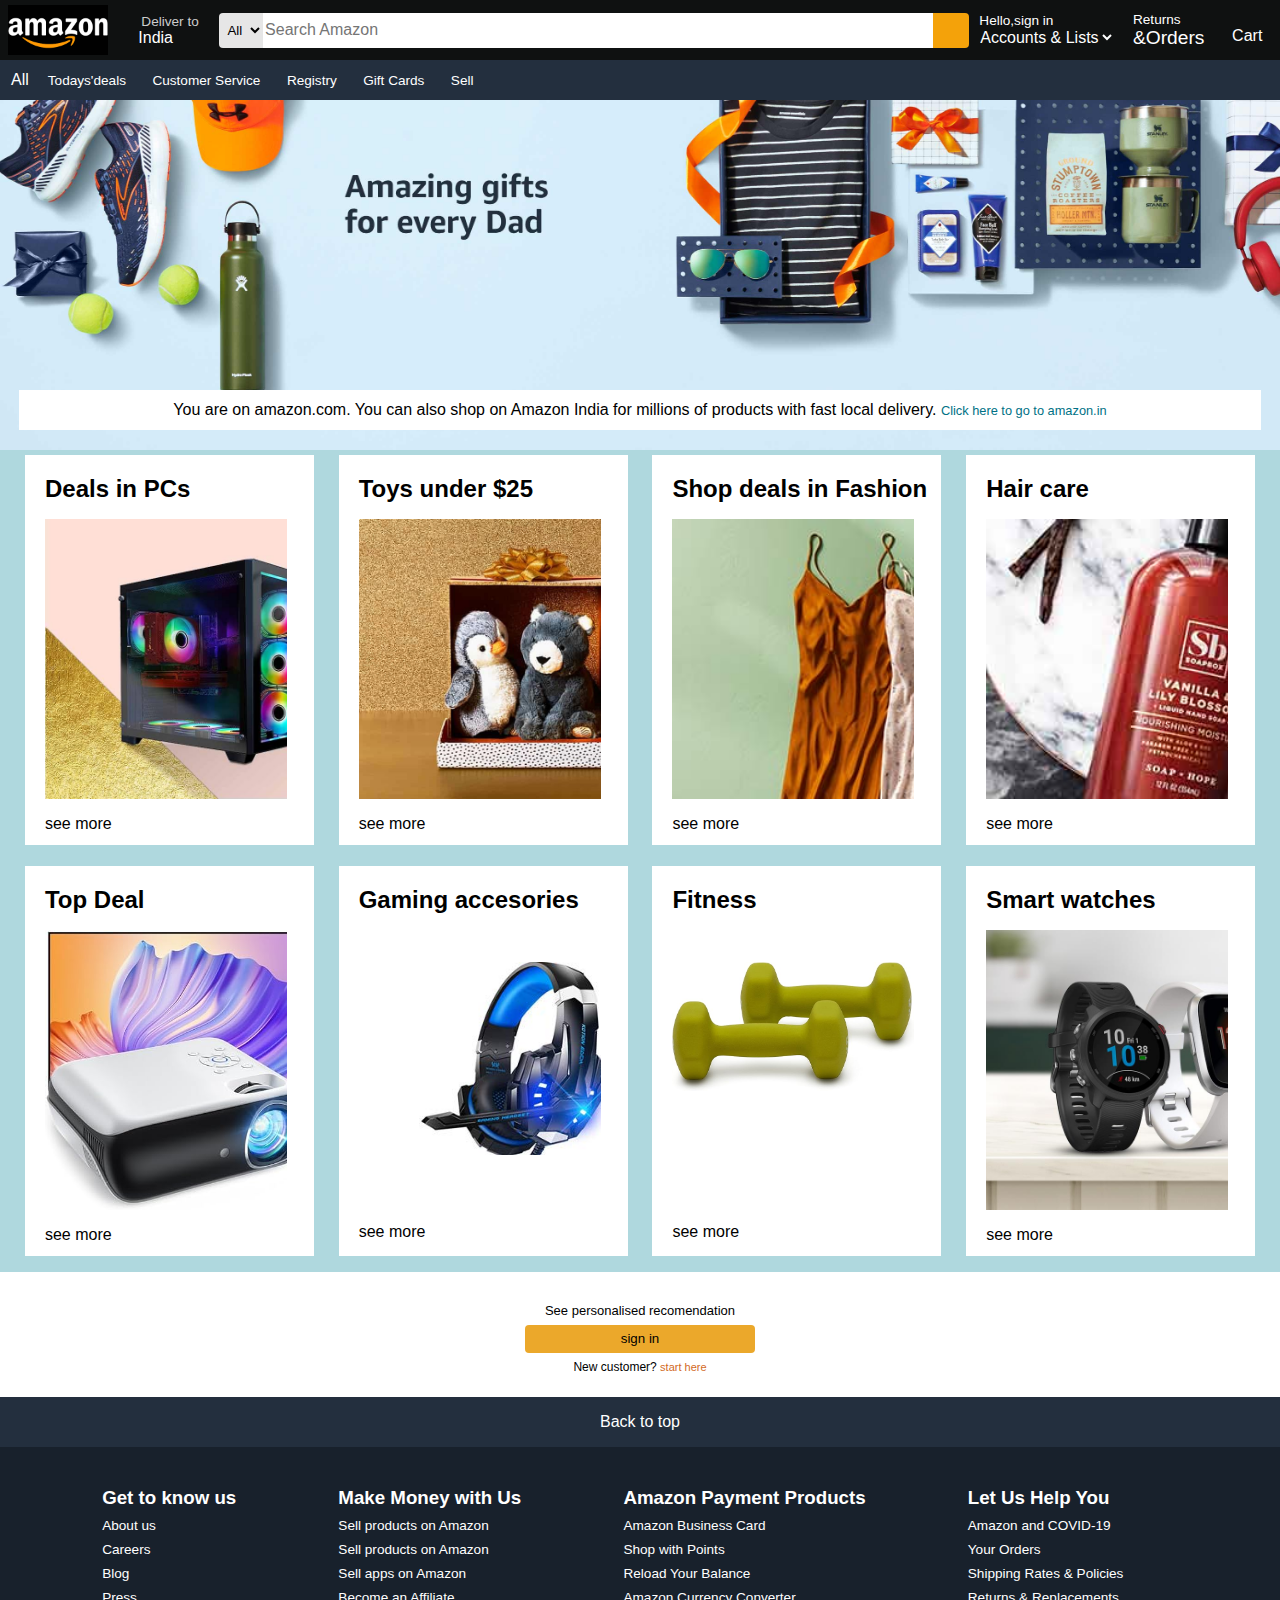
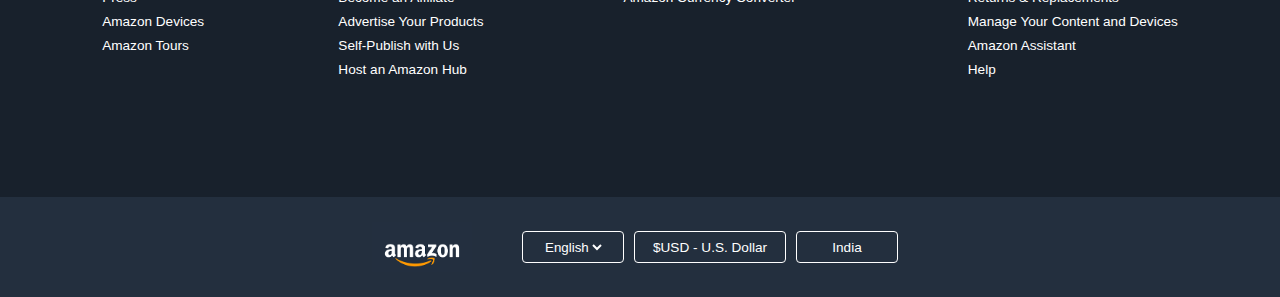
<file: index.html>
<!DOCTYPE html>
<html lang="en">
<head>
    <meta charset="UTF-8">
    <meta name="viewport" content="width=device-width, initial-scale=1.0">
    <title>Amazon</title>
    <link rel="stylesheet" href="style.css">
    <link rel="stylesheet" href="https://cdnjs.cloudflare.com/ajax/libs/font-awesome/6.5.2/css/all.min.css" integrity="sha512-SnH5WK+bZxgPHs44uWIX+LLJAJ9/2PkPKZ5QiAj6Ta86w+fsb2TkcmfRyVX3pBnMFcV7oQPJkl9QevSCWr3W6A==" crossorigin="anonymous" referrerpolicy="no-referrer" />
<head>
<body>
    <header>
        <div class="navbar">
            <div class="nav-logo border">
                <div class="logo"></div>
            </div>
            <div class="nav-address border">
                <p class="add-first">Deliver to</p>
                <div class="add-second">
                    <i class="fa-solid fa-location-dot"></i>
                    <p id="in">India</p>
                </div>
            </div>
            <div class="nav-search">
                <select class="search-select">
                    <option>All</option>
                </select>
                <input type="text" placeholder="Search Amazon" class="search-input" >
                <div class="search-icon">
                    <i class="fa-solid fa-magnifying-glass"></i>
                </div>
            </div>
            <div class="nav-sign border">
                <p class="sign-first">Hello,sign in</p>
                <div >
                    <select class="sign-second">
                        <option>Accounts & Lists</option>
                    </select>
                </div>
            </div>
            <div class=" nav-box-5 border">
                <p class="f-5">Returns</p>
                <p class="s-5">&Orders</p>
            </div>
            <div class="nav-cart border">
                <i class="fa-solid fa-cart-shopping"></i>
                <p class="cart-text">Cart</p>
            </div>
        
        </div>
        <div class="panel ">
            <div class="p-menu border">
                <i class="fa-solid fa-bars"></i>
                <p id="menu">All</p>
            </div>
            <div class="p-options">
                <a class="p-1 border" >Todays'deals</a>
                <a class="p-1 border">Customer Service</a>
                <a class="p-1 border">Registry</a>
                <a class="p-1 border">Gift Cards</a>
                <a class="p-1 border">Sell</a>
            </div>
        </div>
    </header>
    <div class="hero-img">
        <div class="hero-msg">
            <p>You are on amazon.com. You can also shop on Amazon India for millions of products with fast local delivery. <a>Click here to go to amazon.in</a></p>
        </div>
    </div>
    <div class="shop-section">
        <div class="box1 box">
            <h2>Deals in PCs</h2>
            <div class="box1-img"></div>
            <a>see more</a>
        </div>
        <div class="box2 box">
            <h2>Toys under $25</h2>
            <div class="box2-img"></div>
            <a>see more</a>
        </div>
        <div class="box3 box">
            <h2>Shop deals in Fashion</h2>
            <div class="box3-img"></div>
            <a>see more</a>
        </div>
        <div class="box4 box">
            <h2>Hair care</h2>
            <div class="box4-img"></div>
            <a>see more</a>
        </div>
        <div class="box5 box">
            <h2>Top Deal</h2>
            <div class="box5-img"></div>
            <a>see more</a>
        </div>
        <div class="box6 box">
            <h2>Gaming accesories</h2>
            <div class="box6-img"></div>
            <a>see more</a>
        </div>
        <div class="box7 box">
            <h2>Fitness</h2>
            <div class="box7-img"></div>
            <a>see more</a>
        </div>
        <div class="box8 box">
            <h2>Smart watches</h2>
            <div class="box8-img"></div>
            <a>see more</a>
        </div>
    </div>
    <div class="signup">
        <div class="signup-1">See personalised recomendation</div>
        <button>sign in</button>
        <div class="signup-2"> New customer? <a>start here</a></div>
    </div>
    <footer>
        <div class="foot-panel1">Back to top</div>
        <div class="foot-panel2">
            <u>
                <h3>Get to know us</h3>
                <a>About us</a>
                <a>Careers</a>
                <a>Blog</a>
                <a>Press</a>
                <a>Amazon Devices</a>
                <a>Amazon Tours</a>
            </u>
            <u>
                <h3>Make Money with Us</h3>
                <a>Sell products on Amazon</a>
                <a>Sell products on Amazon</a>
                <a>Sell apps on Amazon</a>
                <a> Become an Affiliate</a>
                <a>Advertise Your Products</a>
                <a >Self-Publish with Us</a>
                <a>Host an Amazon Hub</a>
            </u>
            <u>
                <h3>Amazon Payment Products</h3>
                <a>Amazon Business Card</a>
                <a>Shop with Points</a>
                <a>Reload Your Balance</a>
                <a>Amazon Currency Converter</a>
            </u>
            <u>
                <h3>Let Us Help You</h3>
                <a>Amazon and COVID-19</a>
                <a>Your Orders</a>
                <a>Shipping Rates & Policies</a>
                <a>Returns & Replacements</a>
                <a>Manage Your Content and Devices</a>
                <a>Amazon Assistant</a>
                <a>Help</a>
            </u>
        </div>
        <div class="foot-panel3">
            <div class="panel3-img"></div>
            <span>
                <select>
                    <i class="fa-solid fa-globe"></i>
                    <option>English</option>
                </select>
            </span>
            <span style="width: 150px;">
                $USD - U.S. Dollar
            </span>
            <span>
                India
            </span>
        </div>
    </footer>
</body>
</html>
</file>
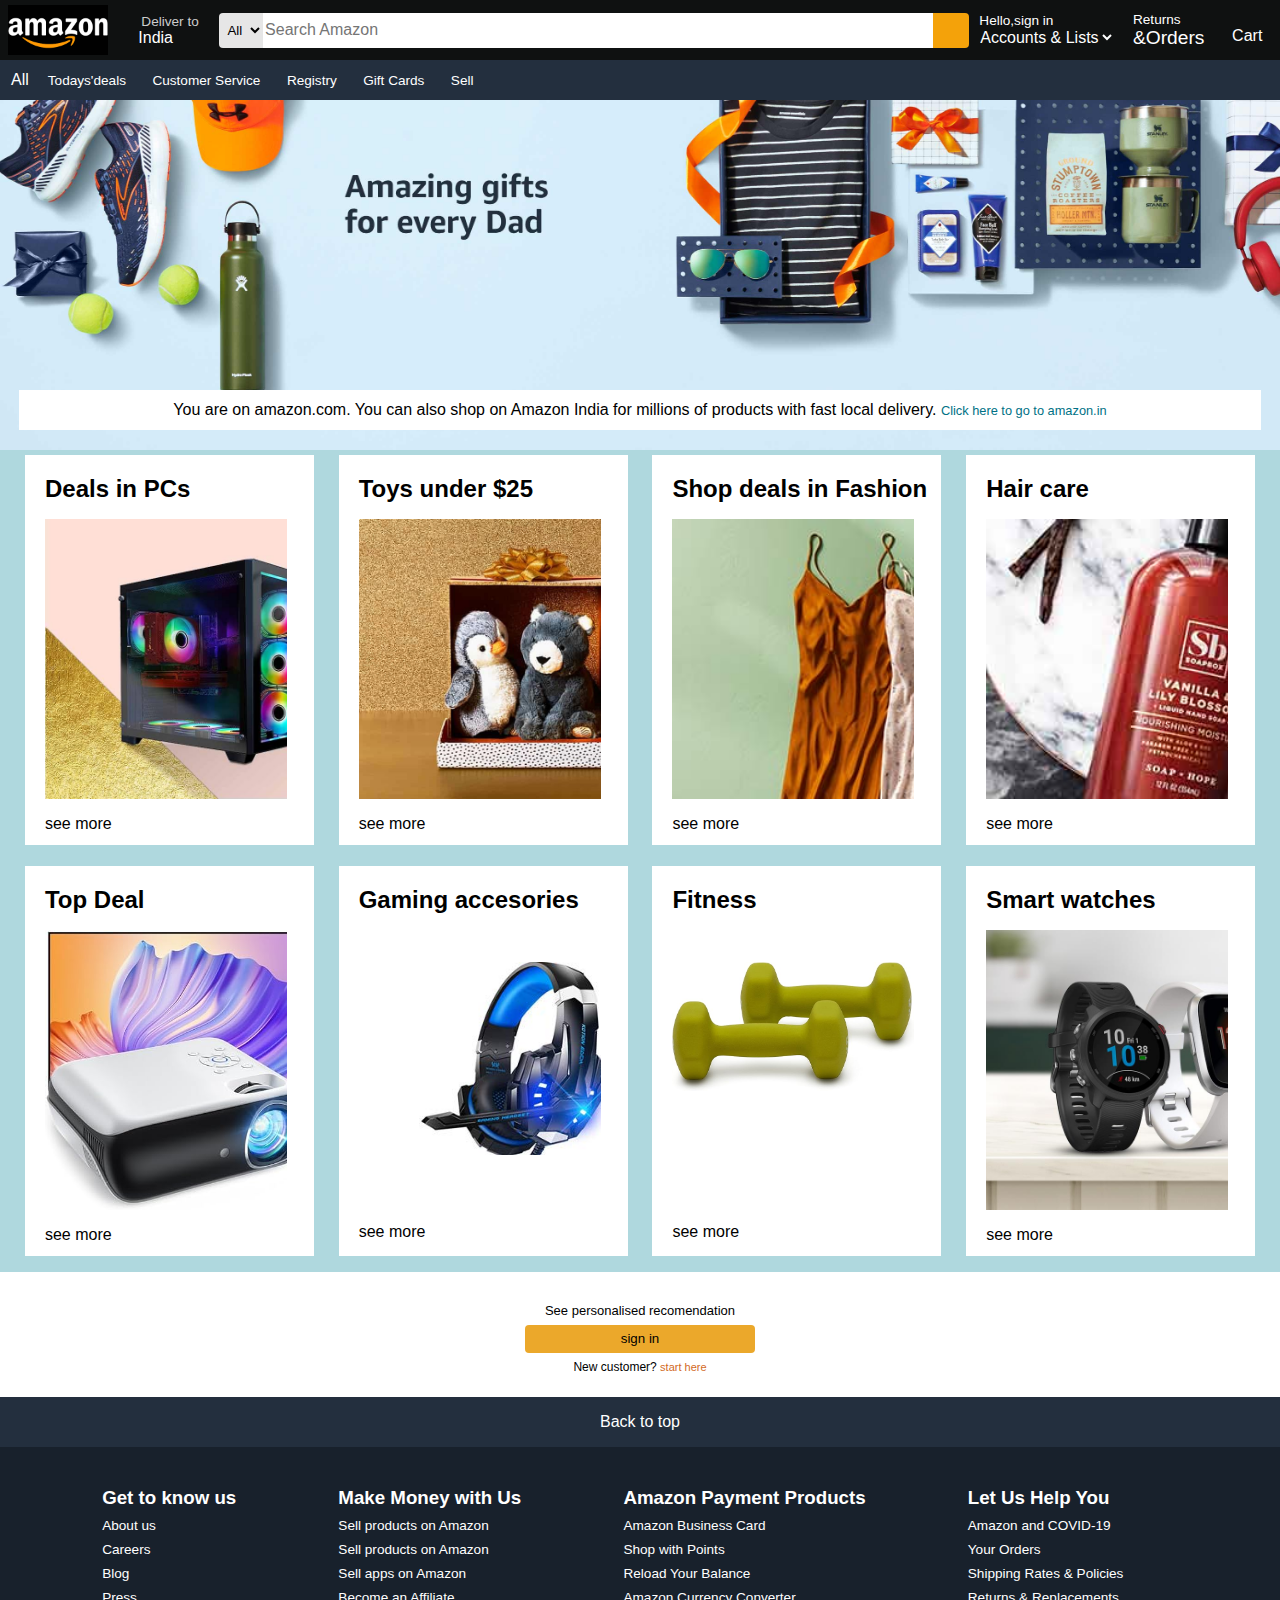
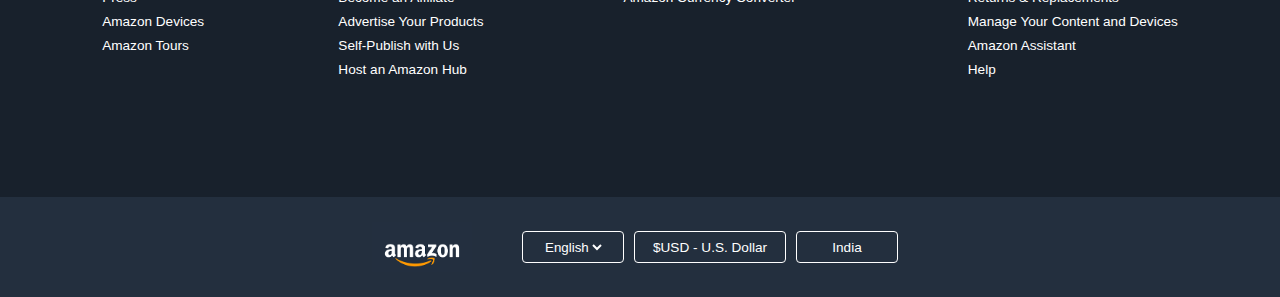
<file: project.html>
<!DOCTYPE html>
<html lang="en">
<head>
    <meta charset="UTF-8">
    <meta name="viewport" content="width=device-width, initial-scale=1.0">
    <title>Amazon</title>
    <link rel="stylesheet" href="style.css">
    <link rel="stylesheet" href="https://cdnjs.cloudflare.com/ajax/libs/font-awesome/6.5.2/css/all.min.css" integrity="sha512-SnH5WK+bZxgPHs44uWIX+LLJAJ9/2PkPKZ5QiAj6Ta86w+fsb2TkcmfRyVX3pBnMFcV7oQPJkl9QevSCWr3W6A==" crossorigin="anonymous" referrerpolicy="no-referrer" />
<head>
<body>
    <header>
        <div class="navbar">
            <div class="nav-logo border">
                <div class="logo"></div>
            </div>
            <div class="nav-address border">
                <p class="add-first">Deliver to</p>
                <div class="add-second">
                    <i class="fa-solid fa-location-dot"></i>
                    <p id="in">India</p>
                </div>
            </div>
            <div class="nav-search">
                <select class="search-select">
                    <option>All</option>
                </select>
                <input type="text" placeholder="Search Amazon" class="search-input" >
                <div class="search-icon">
                    <i class="fa-solid fa-magnifying-glass"></i>
                </div>
            </div>
            <div class="nav-sign border">
                <p class="sign-first">Hello,sign in</p>
                <div >
                    <select class="sign-second">
                        <option>Accounts & Lists</option>
                    </select>
                </div>
            </div>
            <div class=" nav-box-5 border">
                <p class="f-5">Returns</p>
                <p class="s-5">&Orders</p>
            </div>
            <div class="nav-cart border">
                <i class="fa-solid fa-cart-shopping"></i>
                <p class="cart-text">Cart</p>
            </div>
        
        </div>
        <div class="panel ">
            <div class="p-menu border">
                <i class="fa-solid fa-bars"></i>
                <p id="menu">All</p>
            </div>
            <div class="p-options">
                <a class="p-1 border" >Todays'deals</a>
                <a class="p-1 border">Customer Service</a>
                <a class="p-1 border">Registry</a>
                <a class="p-1 border">Gift Cards</a>
                <a class="p-1 border">Sell</a>
            </div>
        </div>
    </header>
    <div class="hero-img">
        <div class="hero-msg">
            <p>You are on amazon.com. You can also shop on Amazon India for millions of products with fast local delivery. <a>Click here to go to amazon.in</a></p>
        </div>
    </div>
    <div class="shop-section">
        <div class="box1 box">
            <h2>Deals in PCs</h2>
            <div class="box1-img"></div>
            <a>see more</a>
        </div>
        <div class="box2 box">
            <h2>Toys under $25</h2>
            <div class="box2-img"></div>
            <a>see more</a>
        </div>
        <div class="box3 box">
            <h2>Shop deals in Fashion</h2>
            <div class="box3-img"></div>
            <a>see more</a>
        </div>
        <div class="box4 box">
            <h2>Hair care</h2>
            <div class="box4-img"></div>
            <a>see more</a>
        </div>
        <div class="box5 box">
            <h2>Top Deal</h2>
            <div class="box5-img"></div>
            <a>see more</a>
        </div>
        <div class="box6 box">
            <h2>Gaming accesories</h2>
            <div class="box6-img"></div>
            <a>see more</a>
        </div>
        <div class="box7 box">
            <h2>Fitness</h2>
            <div class="box7-img"></div>
            <a>see more</a>
        </div>
        <div class="box8 box">
            <h2>Smart watches</h2>
            <div class="box8-img"></div>
            <a>see more</a>
        </div>
    </div>
    <div class="signup">
        <div class="signup-1">See personalised recomendation</div>
        <button>sign in</button>
        <div class="signup-2"> New customer? <a>start here</a></div>
    </div>
    <footer>
        <div class="foot-panel1">Back to top</div>
        <div class="foot-panel2">
            <u>
                <h3>Get to know us</h3>
                <a>About us</a>
                <a>Careers</a>
                <a>Blog</a>
                <a>Press</a>
                <a>Amazon Devices</a>
                <a>Amazon Tours</a>
            </u>
            <u>
                <h3>Make Money with Us</h3>
                <a>Sell products on Amazon</a>
                <a>Sell products on Amazon</a>
                <a>Sell apps on Amazon</a>
                <a> Become an Affiliate</a>
                <a>Advertise Your Products</a>
                <a >Self-Publish with Us</a>
                <a>Host an Amazon Hub</a>
            </u>
            <u>
                <h3>Amazon Payment Products</h3>
                <a>Amazon Business Card</a>
                <a>Shop with Points</a>
                <a>Reload Your Balance</a>
                <a>Amazon Currency Converter</a>
            </u>
            <u>
                <h3>Let Us Help You</h3>
                <a>Amazon and COVID-19</a>
                <a>Your Orders</a>
                <a>Shipping Rates & Policies</a>
                <a>Returns & Replacements</a>
                <a>Manage Your Content and Devices</a>
                <a>Amazon Assistant</a>
                <a>Help</a>
            </u>
        </div>
        <div class="foot-panel3">
            <div class="panel3-img"></div>
            <span>
                <select>
                    <i class="fa-solid fa-globe"></i>
                    <option>English</option>
                </select>
            </span>
            <span style="width: 150px;">
                $USD - U.S. Dollar
            </span>
            <span>
                India
            </span>
        </div>
    </footer>
</body>
</html>
</file>
<file: style.css>
*{
    margin: 0px;
    font-family: Arial, Helvetica, sans-serif;
    border: border-box;
}

.navbar{
    height: 60px;
    background-color: #0F1111;
    color: white;
    display: flex;
    align-items: center;
    justify-content: space-evenly;
}
.border{
    border: 1.5px solid transparent;
}

.border:hover{
    border:1.5px solid white;
}

/** logo **/

.nav-logo{
    height: 50px;
    width: 110px;

}

.logo{
    background-image: url(download.png);
    background-size: cover;
    width: 100px;
    height: 50px;
    
}

/** box 2**/
.add-first{
   color:#cccccc;
    font-size: 0.85rem;
    margin-left: 15px;
}
.add-second{
    display: flex;
    padding: 0px 38px 0px 9px;
}
#in{
    margin-left: 3px;
    font-size:1 rem;
}
.nav-address{
    padding:10px 0px ;
}

/** box 3 **/
.nav-search{
    width: 750px;
    height: 35px;
    display: flex;
    border-radius: 4px;
}
.search-select{
    border: none;
    background-color: #e6e6e6;
    border-top-left-radius: 4px;
    border-bottom-left-radius: 4px;
    width: 50px;
    text-align: center;

}
.search-input{
    border: none;
    width: 100%;
    font-size: 1rem;
}
.search-icon{
    width:40px;
    background-color: rgb(244, 162, 10);
    display: flex;
    align-items: center;
    justify-content: center;
    color: #0F1111;
    border-top-right-radius: 4px;
    border-bottom-right-radius: 4px;
}

/** box 4 **/
.nav-sign{
    padding: 9px 0px ;
}
.sign-first{
    font-size: 0.85rem;
    margin-left: 3px;

}
.sign-second{
    background-color: transparent;
    color: #ffffff;
    border: none;
    font-size: 1rem;

}

/** box 5 **/

.nav-box-5{
    padding: 9px 9px ;
}

.f-5{
    font-size: 0.85rem;
}
.s-5{
    font-size:1.2rem;
}

/** box 6 **/

.nav-cart{
    display:flex;
    padding: 12.5px 10px;
    font-size: 1.8rem;
}
.cart-text{
    font-size: 1rem;
    padding-top: 12px;
}

/** panel **/
.panel{
    height: 40px;
    background-color: #232f3e;
    color: white;
    display: flex;
    align-items: center;
    
}
.p-menu{
    display: flex;
    text-align: center;
    font-size: 1.3rem;
    padding: 7px;

}
#menu{
    font-size: 1rem;
    margin-left: 3px;
}

/** panel-options **/
.p-1{
    margin: 0px 1px;
    padding: 9px;
    font-size: 0.85rem;
}

/** bg-image **/
 .hero-img{
    background-image: url(heroimage.jpg);
    height: 350px;
    width: 100%;
    background-size: cover;
    display: flex;
    justify-content: center;
    align-items: flex-end;
 }
 .hero-msg{
   
    background-color: white;
    height: 40px;
    display: flex;
    align-items: center;
    justify-content: center;
    width: 97%;
    font-size: 0.85;
    margin-bottom: 20px;
 }
 .hero-msg a{
    color: #007185;
    font-size: 0.80rem;
 }
 .hero-msg a:hover{
    
    text-decoration: underline;
    color:chocolate;
 }

 /** shopping list**/

 .shop-section{
    display: flex;
    justify-content: space-evenly;
    background-color: #afd8de;
    display: flex;
    flex-wrap: wrap;
   
 }
 .box{
    /* border: 1px solid black; */
    height: 350px;
    width: 21%;
    background-color: white;
    padding: 20px 0px 20px 20px;
    margin-top: 5px;
    margin-bottom: 1rem;
 }
 .shop-section a:hover{
     text-decoration: underline;
    color:chocolate;
 }
 .box1-img{
    background-image: url("box1.jpg");
    background-size: cover;
    height: 80%;
    width: 90%;
    margin-top: 1rem;
    margin-bottom: 1rem;
 }
 .box2-img{
    background-image: url("box2.jpg");
    background-size: cover;
    height: 80%;
    width: 90%;
    margin-top: 1rem;
    margin-bottom: 1rem;
 }
 .box3-img{
    background-image: url("box3.jpg");
    background-size: cover;
    height: 80%;
    width: 90%;
    margin-top: 1rem;
    margin-bottom: 1rem;
 }
 .box4-img{
    background-image: url("box4.jpg");
    background-size: cover;
    height: 80%;
    width: 90%;
    margin-top: 1rem;
    margin-bottom: 1rem;
 }
 .box5-img{
    background-image: url("box5.jpg");
    background-size: cover;
    height: 80%;
    width: 90%;
    margin-top: 1rem;
    margin-bottom: 1rem;
 }
 .box6-img{
    background-image: url("box6.jpg");
    background-size: cover;
    height: 55%;
    width: 90%;
    margin-top: 3rem;
    margin-bottom: 4.3rem;
 }
 .box7-img{
    background-image: url("box77.jpg");
    background-size:contain;
    background-repeat: no-repeat;
    height: 70%;
    width: 90%;
    margin-top: 3rem;
    margin-bottom: 1rem;
 }
 .box8-img{
    background-image: url("box8.jpg");
    background-size: cover;
    height: 80%;
    width: 90%;
    margin-top: 1rem;
    margin-bottom: 1rem;
 }
  /** sign up **/
  .signup{
    height: 125px;
    display: flex;
    flex-wrap: wrap;
    align-items: center;
    justify-content: center;
  }
  .signup-1{
    width: 100%;
    text-align: center;
    font-size: 13px;
    padding-top: 18px;
    margin-bottom: -30px;
  }
  .signup button{
    height: 28px;
    width: 230px;
    background-color: rgb(235, 168, 43);
    border: none;
    border-radius: 4px;
    margin: 10px 0px -20px 0px;
    
  }
  .signup-2{
    width: 100%;
    text-align: center;
    font-size: 12px;
    padding-bottom: 10px;
  }
  .signup-2 a{
    color: chocolate;
    font-size: 11px;
    cursor: pointer;

  }

/** footer **/
footer{
    color: white;

}
.foot-panel1{
    background-color:#232f3e;
    height: 50px;
    display: flex;
    align-items: center;
    justify-content: center;
}
.foot-panel2{
    background-color: #18212c;
    height: 350px;
    display: flex;
    justify-content: space-evenly;

}

u a{
    display: block;
    font-size: 0.85rem;
    margin: 9px 0px ;
}
u{
    text-decoration: none;
    margin-top: 40px;
}
u a:hover{
    text-decoration: underline;
    cursor: pointer;
}
.foot-panel3{
    height: 100px;
    background-color: #232f3e;  
    display: flex;
    justify-content:center;  
    align-items: center;
}
.panel3-img{
    height: 50px;
    background-image: url(lll.png);
    background-size: cover;
    width: 100px;
    margin-right: 50px;
}
span{
    border: 0.5px solid white;
    margin-right: 10px;
    border-radius: 4px;
    width: 100px;
    height: 30px;
    display: flex;
    align-items: center;
    justify-content: center;
    font-size: 0.85rem;
}
.foot-panel3 select{
    background-color: #232f3e;
    color: white;
    border: none;
}
</file>
